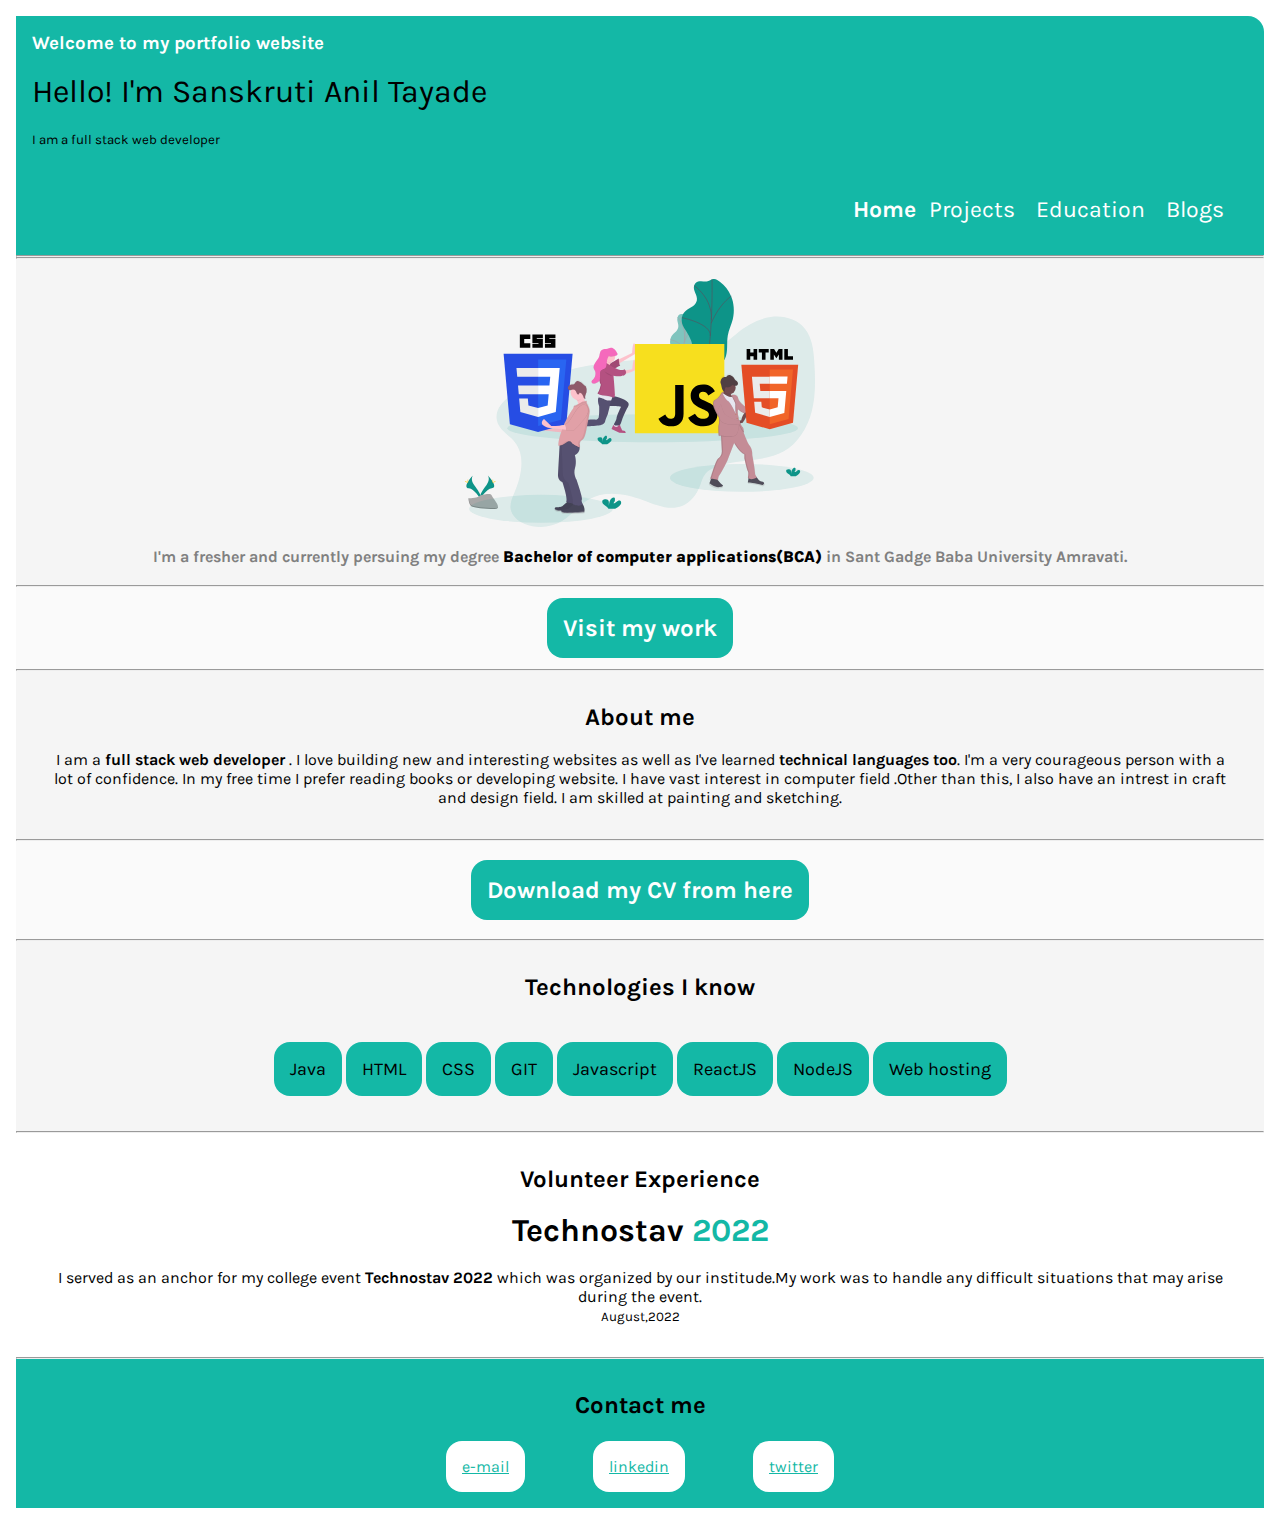
<file: index.html>
<!DOCTYPE html>
<html lang="en">
<head>
    <meta charset="UTF-8">
    <meta http-equiv="X-UA-Compatible" content="IE=edge">
    <meta name="viewport" content="width=device-width, initial-scale=1.0">
   <link rel="stylesheet" href="style.css">
    <title>MyPortfolio</title>
</head>
<body> 
<div class="container">
    <div class="semi-container">
    <h3 style="color: white;">Welcome to my portfolio website</h1>
        <br>
    <Header  >
        Hello! I'm Sanskruti Anil Tayade 
    </Header>
    <br>
    <small>I am a full stack web developer</small>
</div>

    <nav class="navigation" >
    
    <li class="list-item-inline">  
        <a class="link-active" href="/">Home</a>
    </li>
    <li class="list-item-inline">    
        <a class="link" href="projects.html">Projects</a>
    </li>
    <li class="list-item-inline"> 
         <a class="link" href="education.html">Education</a>
    </li>
    <li class="list-item-inline"> 
        <a class="link" href="blogs.html">Blogs</a>
    </li>
</nav>


    <hr>
   
    <section class="section">
        <hr>
        <br>
    <img class="image1" src="image/image11.svg">
   <h2 class="image1text">
    <br>
    I'm a fresher and currently persuing my degree<strong class="black"> Bachelor of 
    computer applications(BCA) </strong>in Sant Gadge Baba University Amravati.
    </h2>

    <br>
    <hr>
</section>
    <div class="visitmywork">
        <br>
        <a class="visitlink" href="projects.html">Visit my work</a>
        <br>
        <br>
        </div>
       
    <hr>
    <div>
        <section class="section1">
    <h2>About me</h2>
    <br>
 <p >I am a <strong> full stack web
    developer </strong>. I love
    building new and
    interesting websites as
    well as I've learned <strong>
    technical languages too</strong>.
    I'm a very courageous
    person with a lot of
    confidence. In my free
    time I prefer reading
    books or developing website. I have vast interest in computer field .Other than this, I also have an intrest in craft and design field. I am skilled at painting and sketching.  </p>
    </section>
 </div>
<hr>
<div class="downcv">
   <br>
    <a class="visitlink" href="/image/new canva resume.pdf" download="SanskrutiTayade">Download my CV from here </a>
   <br>
   <br>
</div>
<hr>
<div>
    <section class="section2">
    <h2>Technologies I know  </h2>
<br>
<br>
<br>
    <li class="list-inline">Java</li>
    <li class="list-inline">HTML</li>
    <li class="list-inline">CSS</li>
    <li class="list-inline">GIT</li>
    <li class="list-inline">Javascript</li>
    <li class="list-inline">ReactJS</li>
    <li class="list-inline">NodeJS</li>
    <li class="list-inline">Web hosting</li>
<br>
<br>
</div>

</section>
<hr>

<section class="section3">
   
    <h2>Volunteer Experience</h2>
    <br>
   <h1 class="headerproject">Technostav <span class="changecolor">2022</span></h1>
<br>
    <p>I served as an anchor for my college event
        <strong> Technostav 2022 </strong> which was organized by our
        institude.My work was to handle any difficult
        situations that may arise during the event.</p>
        <small>August,2022</small>

<br>

</section>
<hr>
<footer>


    
        <h2 >Contact me</h2>
        <br>
        <br>
       <a class="footerlist" href="mailto:tayadesanskruti@gmail.com">e-mail</a>
   

    <a class="footerlist" href="https://www.linkedin.com/in/sanskruti-tayade-940a64217/">linkedin</a>


    <a class="footerlist" href="https://twitter.com/SanskrutiT174">twitter</a>
    


</footer>
</div>
</body>
</html>
</file>
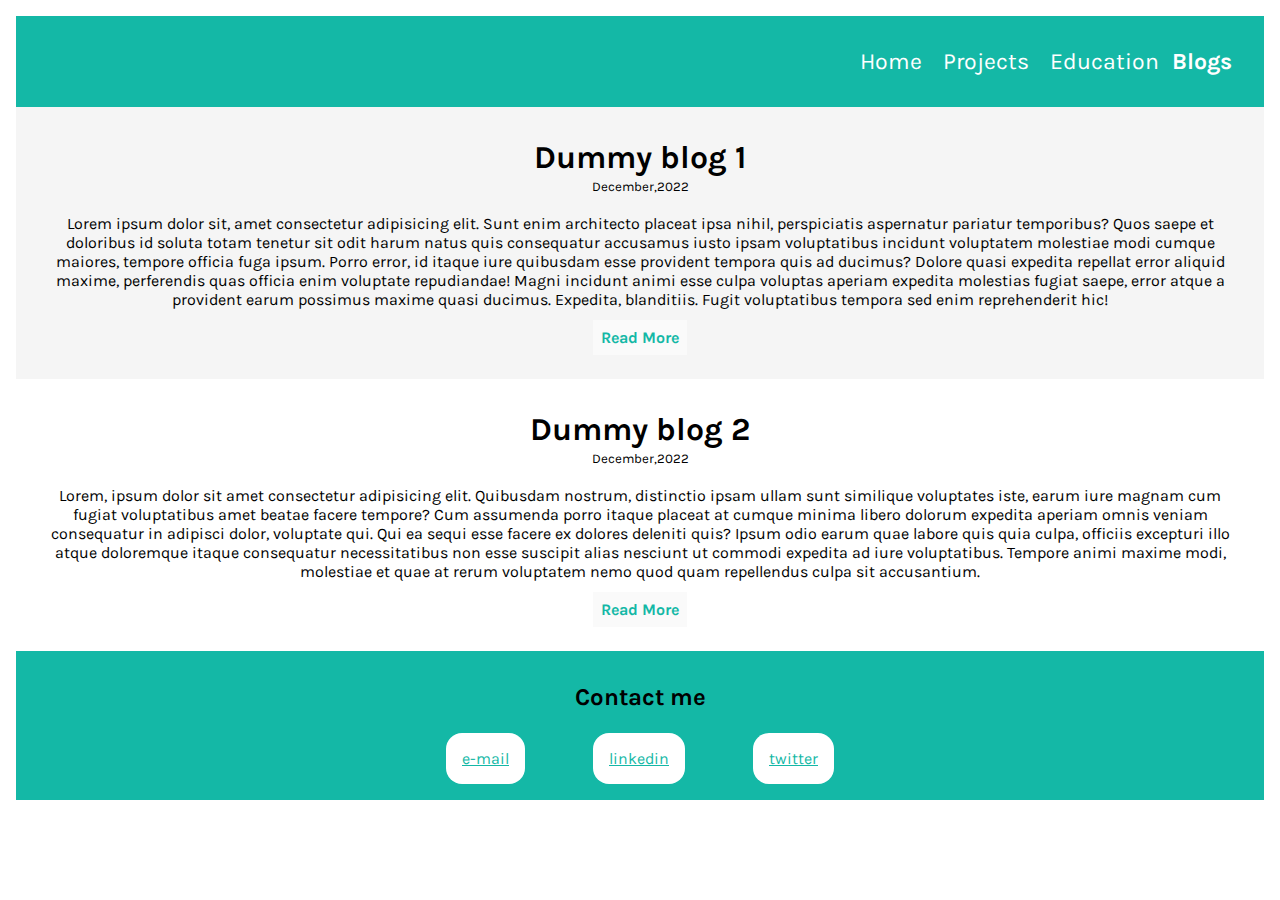
<file: blogs.html>
<!DOCTYPE html>
<html lang="en">
<head>
    <meta charset="UTF-8">
    <meta http-equiv="X-UA-Compatible" content="IE=edge">
    <meta name="viewport" content="width=device-width, initial-scale=1.0">
    <link rel="stylesheet" href="style.css">
    <title>Blogs</title>
    
</head>
<body>
    

    <div class="container">
<nav class="navigation" >
    <li class="list-item-inline">  
        <a class="link" href="/">Home</a>
    </li>

    <li class="list-item-inline">    
        <a class="link" href="projects.html">Projects</a>
    </li>
    <li class="list-item-inline"> 
         <a class="link" href="education.html">Education</a>
    </li>
    <li class="list-item-inline"> 
        <a class="link-active" href="blogs.html">Blogs</a>
    </li>
</nav>

<div class="section">
    
      <section class="edsec1">
        <li class="nolist" >
          <h1>Dummy blog 1 </h1>
          <small>December,2022</small>
          <br>
          <br>
            Lorem ipsum dolor sit, amet consectetur adipisicing elit. Sunt enim architecto placeat ipsa nihil, perspiciatis aspernatur pariatur temporibus? Quos saepe et doloribus id soluta totam tenetur sit odit harum natus quis consequatur accusamus iusto ipsam voluptatibus incidunt voluptatem molestiae modi cumque maiores, tempore officia fuga ipsum. Porro error, id itaque iure quibusdam esse provident tempora quis ad ducimus? Dolore quasi expedita repellat error aliquid maxime, perferendis quas officia enim voluptate repudiandae! Magni incidunt animi esse culpa voluptas aperiam expedita molestias fugiat saepe, error atque a provident earum possimus maxime quasi ducimus. Expedita, blanditiis. Fugit voluptatibus tempora sed enim reprehenderit hic! </b>
        </br>
        <br>
         <a class="linkcolor" href="/">Read More</a>
        </li>
      </section>
      <section class="edsec2">
        <li class="nolist">
          <h1>Dummy blog 2 </h1>
          <small>December,2022</small>
          <br>
          <br>
            Lorem, ipsum dolor sit amet consectetur adipisicing elit. Quibusdam nostrum, distinctio ipsam ullam sunt similique voluptates iste, earum iure magnam cum fugiat voluptatibus amet beatae facere tempore? Cum assumenda porro itaque placeat at cumque minima libero dolorum expedita aperiam omnis veniam consequatur in adipisci dolor, voluptate qui. Qui ea sequi esse facere ex dolores deleniti quis? Ipsum odio earum quae labore quis quia culpa, officiis excepturi illo atque doloremque itaque consequatur necessitatibus non esse suscipit alias nesciunt ut commodi expedita ad iure voluptatibus. Tempore animi maxime modi, molestiae et quae at rerum voluptatem nemo quod quam repellendus culpa sit accusantium. </b>
        </br>
        <br>
         <a class="linkcolor" href="/">Read More</a>
        </li>
      </section>
  



    <footer>


    
        <h2 >Contact me</h2>
        <br>
        <br>
       <a class="footerlist" href="mailto:tayadesanskruti@gmail.com">e-mail</a>
   

    <a class="footerlist" href="https://www.linkedin.com/in/sanskruti-tayade-940a64217/">linkedin</a>


    <a class="footerlist" href="https://twitter.com/SanskrutiT174">twitter</a>
    


</footer>
</div>
</body>
</html>
</file>
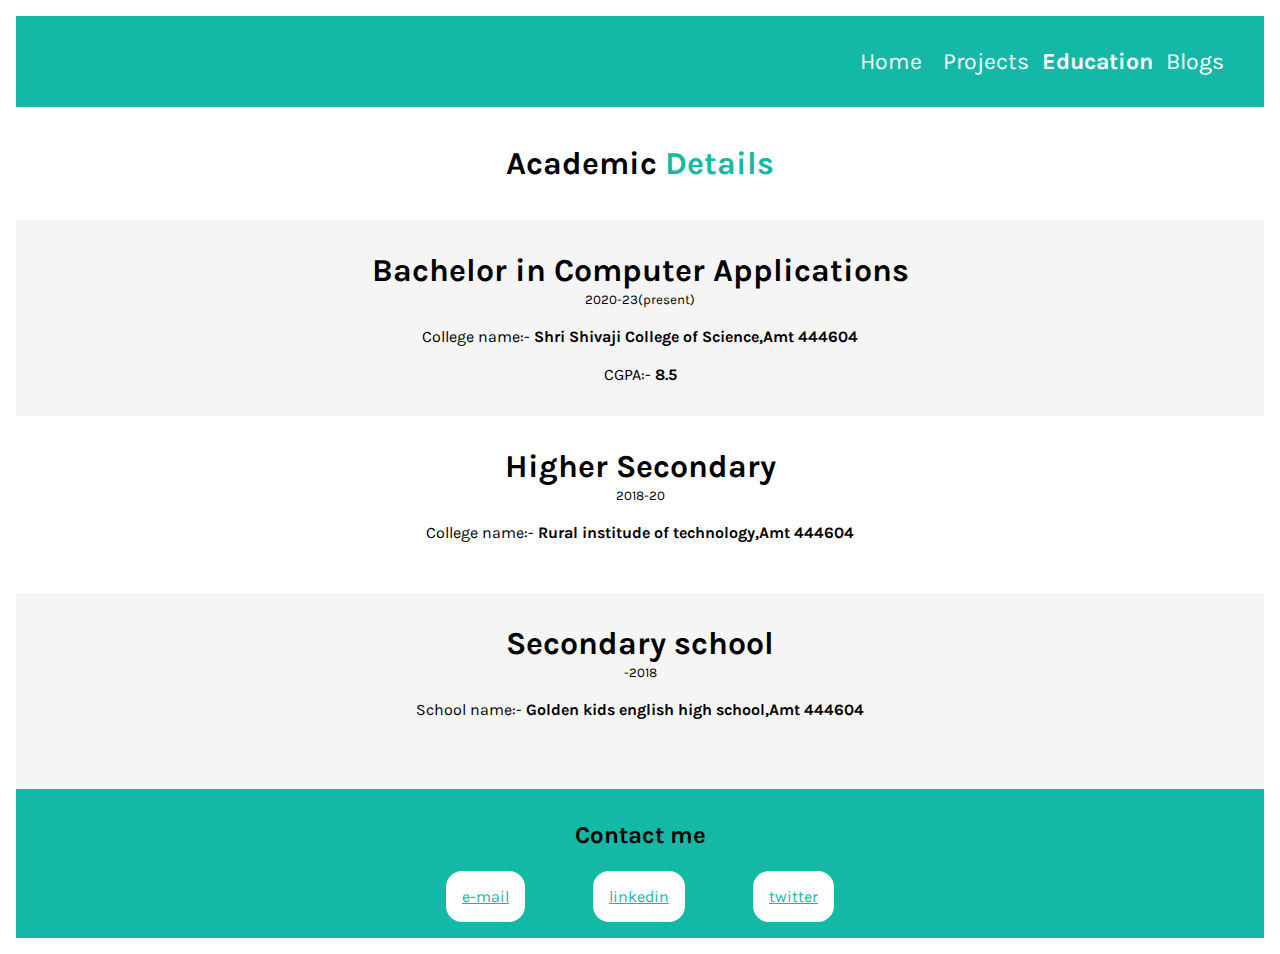
<file: education.html>
<!DOCTYPE html>
<html lang="en">
  <head>
    <meta charset="UTF-8" />
    <meta http-equiv="X-UA-Compatible" content="IE=edge" />
    <meta name="viewport" content="width=device-width, initial-scale=1.0" />
    <link rel="stylesheet" href="style.css" />
    <title>Education</title>
  </head>
  <body>
    <div class="container">
      <nav class="navigation">
        <li class="list-item-inline">
          <a class="link" href="/">Home</a>
        </li>

        <li class="list-item-inline">
          <a class="link" href="projects.html">Projects</a>
        </li>
        <li class="list-item-inline">
          <a class="link-active" href="education.html">Education</a>
        </li>
        <li class="list-item-inline">
          <a class="link" href="blogs.html">Blogs</a>
        </li>
      </nav>
      <br />
      <br />
      
      <h1 class="headerproject">Academic <span class="changecolor">Details</span></h1>
      <br />
      <br />
<div class="section">
      <ul reversed>
        <section class="edsec1">
          <li class="nolist">
            <h1>Bachelor in Computer Applications </h1>
            <small>2020-23(present)</small>
            <br>
            <br>
              College name:- <b>Shri Shivaji College of Science,Amt 444604 </b>
          </br>
            <br>CGPA:- <b>8.5</b></br>
          </li>
        </section>

         
        <section class="edsec2">
            
          <li class="nolist">
            <h1>Higher Secondary</h1>
            <small>2018-20</small>
            <br>
            <br>
              College name:- <b>Rural institude of technology,Amt 444604</b>
          </br>
            </b></br>
          </li>
        </section>


        <section class="edsec1">
          <li class="nolist">
            <h1>Secondary school</h1>
            <small>-2018</small>
            <br>
            <br>
              School name:- <b>Golden kids english high school,Amt 444604</b>
          </br>
            </b></br>
          </li>
          <br>
        </section>
      </ul>
    </div>
    <footer>


    
      <h2 >Contact me</h2>
      <br>
      <br>
     <a class="footerlist" href="mailto:tayadesanskruti@gmail.com">e-mail</a>
 

  <a class="footerlist" href="https://www.linkedin.com/in/sanskruti-tayade-940a64217/">linkedin</a>


  <a class="footerlist" href="https://twitter.com/SanskrutiT174">twitter</a>
  


</footer>
    </div>
  </body>
</html>
</file>
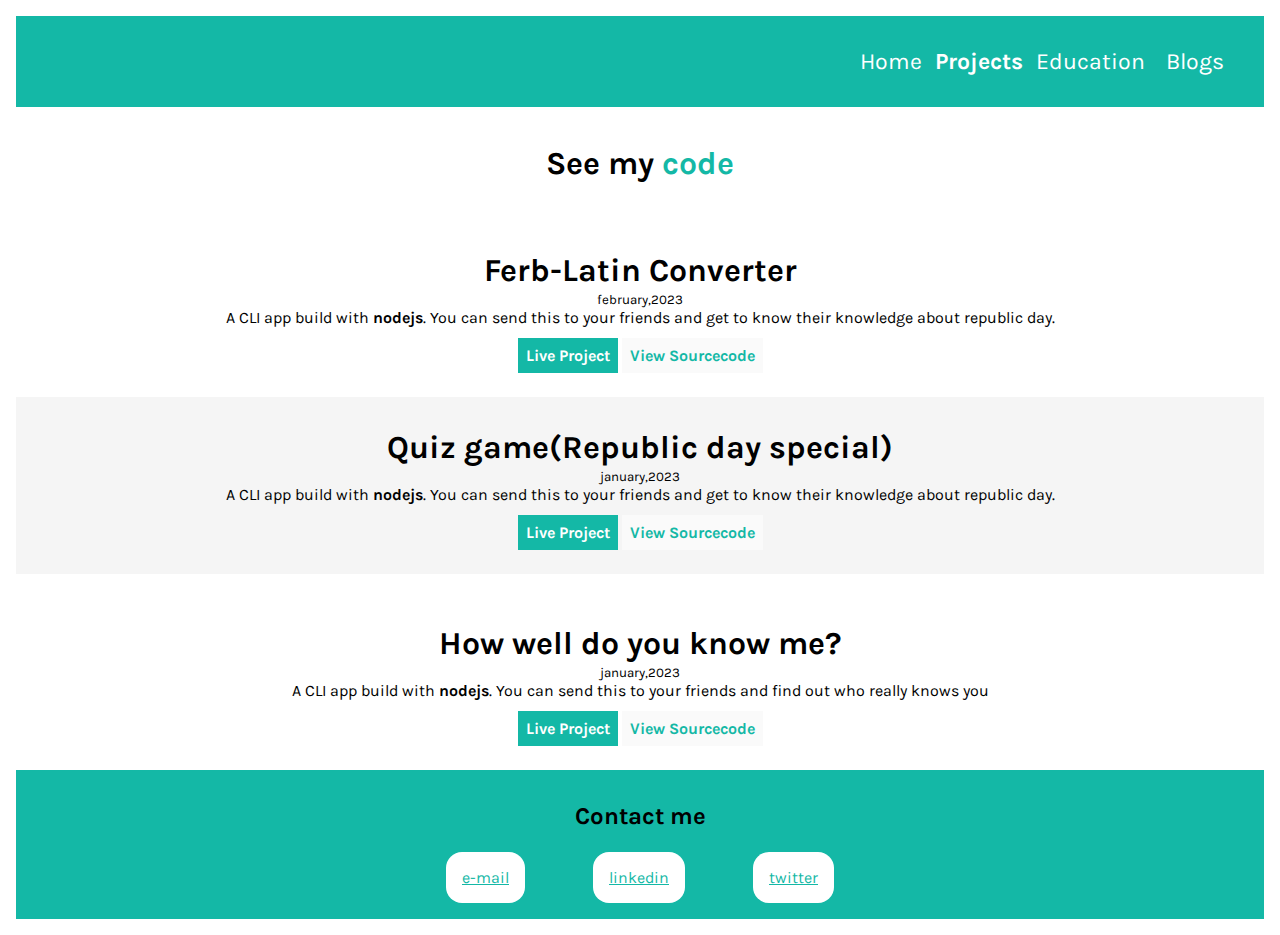
<file: projects.html>
<!DOCTYPE html>
<html lang="en">
<head>
    <meta charset="UTF-8">
    <meta http-equiv="X-UA-Compatible" content="IE=edge">
    <meta name="viewport" content="width=device-width, initial-scale=1.0">
    <link rel="stylesheet" href="style.css">
    <title>Projects</title>
</head>
<body>
    <div class="container">
    <nav class="navigation" >
        <li class="list-item-inline">  
            <a class="link" href="/">Home</a>
        </li>
        <li class="list-item-inline">    
            <a class="link-active" href="projects.html">Projects</a>
        </li>
        <li class="list-item-inline"> 
             <a class="link" href="education.html">Education</a>
        </li>
        <li class="list-item-inline"> 
            <a class="link" href="blogs.html">Blogs</a>
        </li>
    </nav>
    <br>
    <br>
   <h1 class="headerproject">See my <span class="changecolor">code</span></h1>
<br>
<br>


        <ul reversed>
            <section class="section3">   
    <li class="nolist">
        <h1>Ferb-Latin Converter</h1>
        <small>february,2023</small>
        
        <p>A CLI app build with <strong>nodejs</strong>. You can send this to your 
        friends and get to know their knowledge about republic day. </p>
        <br>
        <a class="visitlink1" href="sanskruti-ferb-latin.netlify.app">Live Project</a>
        <a class="linkcolor" href="https://github.com/Sanskruti174/MyApp">View Sourcecode</a>
    </li>
</section>
            <section class="section1">   
    <li class="nolist">
        <h1>Quiz game(Republic day special)</h1>
        <small>january,2023</small>
        
        <p>A CLI app build with <strong>nodejs</strong>. You can send this to your 
        friends and get to know their knowledge about republic day. </p>
        <br>
        <a class="visitlink1" href="https://replit.com/@SanskrutiTayade/MyQuiz#index.js?embed=1&output=1">Live Project</a>
        <a class="linkcolor" href="https://github.com/Sanskruti174/MyQuiz/commit/55832f659f43864d926a30f4270890e89b9b0efa">View Sourcecode</a>
    </li>
</section>
    <br>
    <section class="section3">
    <li class="nolist">
        <h1>How well do you know me?</h1>
        <small>january,2023</small>
        
        <p>A CLI app build with <strong>nodejs</strong>. You can send this to your 
        friends and find out who really knows you </p>
        <br>
        <a class="visitlink1" href="https://replit.com/@SanskrutiTayade/Quiz-1#index.js?embed=1&output=1">Live Project</a>
        <a class="linkcolor" href="https://github.com/Sanskruti174/sanskruti.com/blob/main/index.js">View Sourcecode</a>
    </li>
</section>
</ul>
<footer>


    
    <h2 >Contact me</h2>
    <br>
    <br>
   <a class="footerlist" href="mailto:tayadesanskruti@gmail.com">e-mail</a>


<a class="footerlist" href="https://www.linkedin.com/in/sanskruti-tayade-940a64217/">linkedin</a>


<a class="footerlist" href="https://twitter.com/SanskrutiT174">twitter</a>



</footer>

</div>
</body>
</html>
</file>
<file: style.css>
@import url('https://fonts.googleapis.com/css2?family=Karla&family=Nunito&display=swap');

*{
    margin: 0;
    padding: 0;
}
.container{
    padding: 1rem;
    font-family: 'Karla', sans-serif;
}
header{
    font-size: 2em;
    padding: 5rem,2rem;

}

.semi-container{
    background-color:#14b8a6;
    padding: 1rem; 
    border-top-right-radius: 1rem;
}
.navigation{
    padding: 2rem;
   text-align: right;
   background-color:#14b8a6;
   font-size: larger;
  
   
}
.link{
    font-size: larger;
    text-decoration: none;
    color: white;
    padding: 0.5rem;
}
.link-active{
    font-size: larger;
    text-decoration: none;
    font-weight: bold;
    color: white;
}
.list-item-inline{
    list-style: none;
    display: inline;
    padding: 0rem,0.5rem;
   
}
.visitmywork{
   text-align: center;
   padding: 0.5rem;
  background-color: #fafafa;
 
}
 .visitlink{
    padding: 1rem;
    background-color: #14b8a6;
    text-decoration: none;
    color: white;
    font-size: x-large;
    font-weight: bold;

border-radius: 1rem 1rem 1rem 1rem;
 }
 .image1text{
    display: block;
    font-size: medium;
    text-align: center;
    font-weight: bold;
    
    color: gray;
 }
 .image1{
    
        display: block;
       height: 250px;
       width: 350px;
        margin: auto;
      
 }
 .downcv{
    background-color: #fafafa;
    padding: 1rem;
    text-align: center;
 }
 .section{
    background-color: #f5f5f5;
 }
 .section1{
    background-color:#f5f5f5 ;
    text-align: center;
    padding: 2rem;
 }
 .section2{
    background-color: #f5f5f5;
    padding: 2rem;
    text-align: center;
    
 }
 .section3{
   background-color: white;
    padding: 2rem;
    text-align: center;
    
 }
 .list-inline{
    display: inline;
    font-size: large;
    padding: 1rem;
    background-color: #14b8a6;
    border-radius: 1rem 1rem 1rem 1rem;
   }
.imageandtext{
    position: relative;
    text-align: center;
    font-size: smaller;
    
   
    
}

footer{
    background-color: #14b8a6;
    padding: 2rem;
    text-align: center;
}
.footerlist{
    padding: 1rem;
    font-size: 1rem;
    background-color: white;
    color: #14b8a6;
    border-radius: 1rem 1rem 1rem 1rem;
    margin-left: 2rem;
    margin-right: 2rem;
}
.changecolor{
    color: #14b8a6;
}
.headerproject{
    text-align: center;
    font-size: 2rem;
}
.linkcolor{
    padding: 0.5rem;
        background-color: #fafafa;
     
        text-decoration: none;
        color: #14b8a6;
       font-size: medium;
        font-weight: bold;

}
.visitlink1{
    
        padding: 0.5rem;
        background-color: #14b8a6;
        text-decoration: none;
        color: white;
       font-size: medium;
        font-weight: bold;
    
}

.edsec1{
    display: block;
    background-color:#f5f5f5 ;
    text-align: center;
    padding: 2rem;
}
.edsec2{
    display: block;
        background-color:white ;
        text-align: center;
        padding: 2rem;
    }
    .nolist{
        list-style: none;
    }
    .black{
        color: black;
    }
</file>
